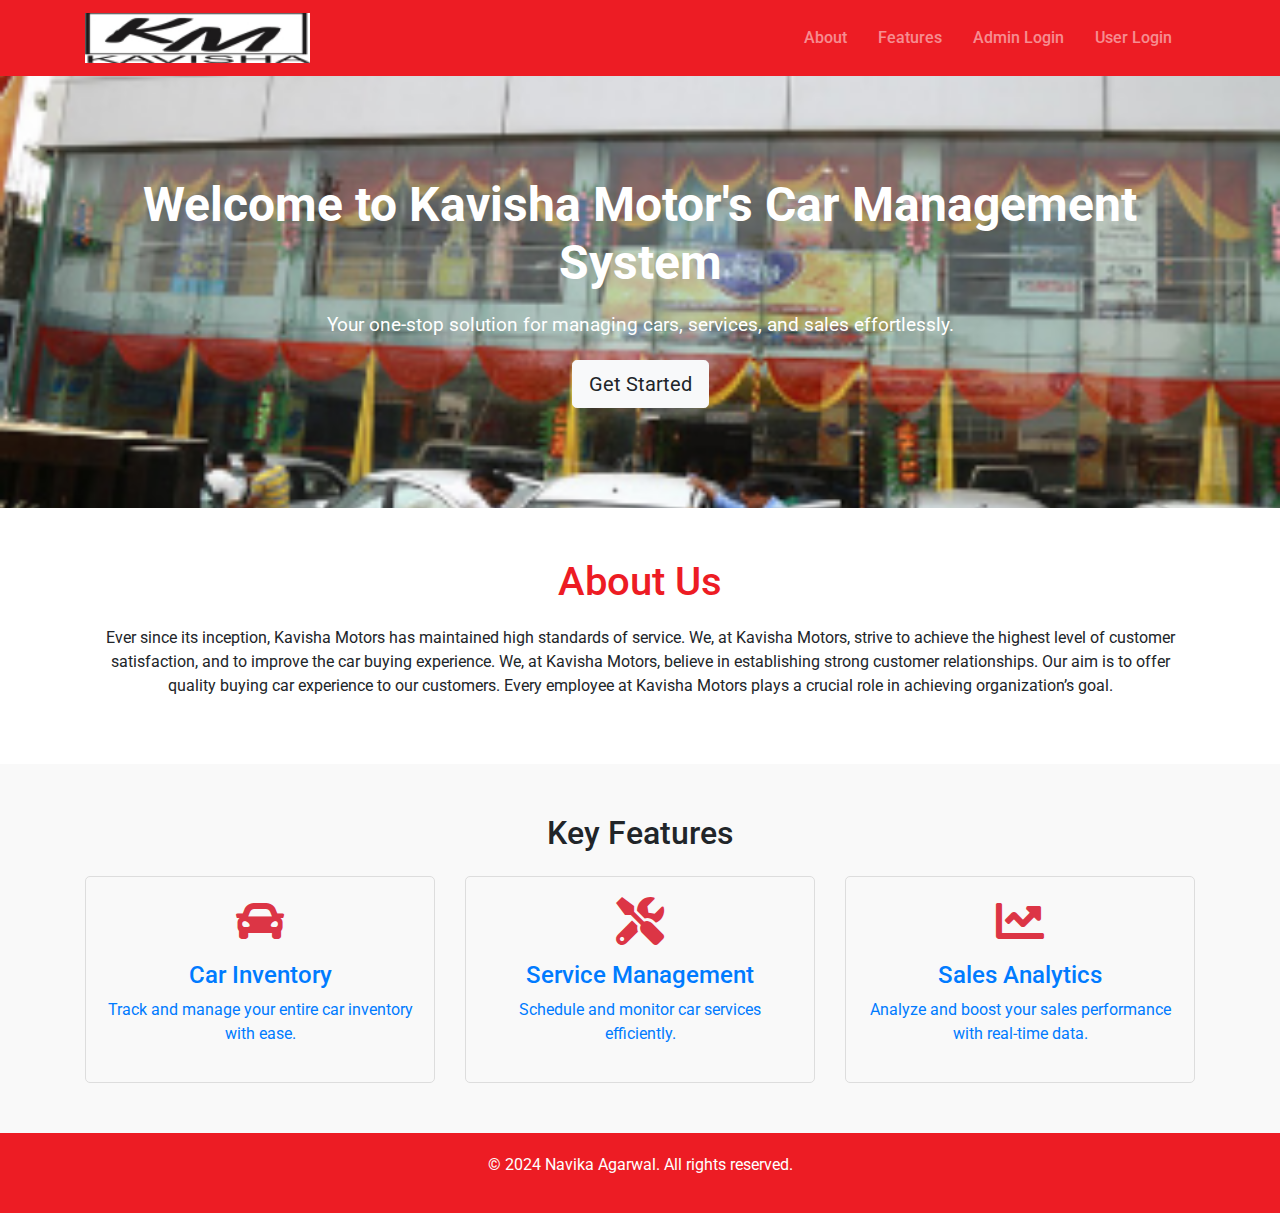
<file: index.html>
<!DOCTYPE html>
<html lang="en">
<head>
    <meta charset="UTF-8">
    <meta name="viewport" content="width=device-width, initial-scale=1.0">
    <title>Maruti Suzuki Car Management System</title>
    <!-- Fonts -->
    <link href="https://fonts.googleapis.com/css2?family=Roboto:wght@300;400;500;700&display=swap" rel="stylesheet">
    <!-- Bootstrap -->
    <link rel="stylesheet" href="https://stackpath.bootstrapcdn.com/bootstrap/4.5.2/css/bootstrap.min.css">
    <!-- FontAwesome -->
    <link rel="stylesheet" href="https://cdnjs.cloudflare.com/ajax/libs/font-awesome/5.15.4/css/all.min.css">
    <!-- Custom CSS -->
    <style>
        body {
            font-family: 'Roboto', sans-serif;
            margin: 0;
            padding: 0;
            overflow-x: hidden;
        }

        /* Header */
        .navbar {
            background-color: #ed1c24;
        }

        .navbar-brand img {
            height: 50px;
        }

        .nav-link {
            color: #fff;
            margin-right: 15px;
            font-weight: 500;
        }

        .nav-link:hover {
            color: #ffcccb;
        }

        /* Hero Section */
        .hero {
            background: url('img/maruti-hero.jpg') center/cover no-repeat;
            color: white;
            text-align: center;
            padding: 100px 20px;
        }

        .hero h1 {
            font-size: 3rem;
            font-weight: 700;
        }

        .hero p {
            font-size: 1.2rem;
            margin: 20px 0;
        }

        /* About Section */
        .about {
            padding: 50px 20px;
            text-align: center;
        }

        .about h2 {
            color: #ed1c24;
            font-size: 2.5rem;
            margin-bottom: 20px;
        }

        /* Features Section */
        .features {
            padding: 50px 20px;
            background-color: #f9f9f9;
        }

        .features .feature {
            text-align: center;
            padding: 20px;
            border: 1px solid #ddd;
            border-radius: 5px;
            transition: transform 0.3s ease;
        }

        .features .feature:hover {
            transform: translateY(-10px);
        }

        /* Footer */
        footer {
            background-color: #ed1c24;
            color: white;
            padding: 20px 0;
            text-align: center;
        }

        footer a {
            color: white;
            margin: 0 10px;
        }

        footer a:hover {
            color: #ffcccb;
        }
    </style>
</head>
<body>
    <!-- Navbar -->
    <nav class="navbar navbar-expand-lg navbar-dark">
        <div class="container">
            <a class="navbar-brand" href="#"><img src="Kavisha Logo.jpg" alt=""></a>
            <button class="navbar-toggler" type="button" data-toggle="collapse" data-target="#navbarNav" aria-controls="navbarNav" aria-expanded="false" aria-label="Toggle navigation">
                <span class="navbar-toggler-icon"></span>
            </button>
            <div class="collapse navbar-collapse" id="navbarNav">
                <ul class="navbar-nav ml-auto">
                    <li class="nav-item"><a class="nav-link" href="#about">About</a></li>
                    <li class="nav-item"><a class="nav-link" href="#features">Features</a></li>
                    <li class="nav-item"><a class="nav-link" href="Admin Login/index.html">Admin Login</a></li>
                    <li class="nav-item"><a class="nav-link" href="User Login/index.html">User Login</a></li>
                </ul>
            </div>
        </div>
    </nav>

   <!-- Hero Section -->
<section class="hero" style="background-image: url('1.png'); background-size: cover; background-position: center; padding: 100px 0; color: white;">
    <div class="container">
        <h1>Welcome to Kavisha Motor's Car Management System</h1>
        <p>Your one-stop solution for managing cars, services, and sales effortlessly.</p>
        <a href="signUpForm.html" class="btn btn-light btn-lg">Get Started</a>
    </div>
</section>

    <!-- About Section -->
    <section class="about" id="about">
        <div class="container">
            <h2>About Us</h2>
            <p>Ever since its inception, Kavisha Motors has maintained high standards of service. We, at Kavisha Motors, strive to achieve the highest level of customer satisfaction, and to improve the car buying experience. We, at Kavisha Motors, believe in establishing strong customer relationships. Our aim is to offer quality buying car experience to our customers. Every employee at Kavisha Motors plays a crucial role in achieving organization’s goal.</p>
        </div>
    </section>

    <!-- Features Section -->
    <section class="features" id="features">
        <div class="container">
            <h2 class="text-center">Key Features</h2>
            <div class="row mt-4">
                <div class="col-md-4">
                    <a href="car inventory.html">
    <div class="feature">
        <i class="fas fa-car fa-3x mb-3 text-danger"></i>
        <h4>Car Inventory</h4>
        <p>Track and manage your entire car inventory with ease.</p>
    </div>
</a>
                </div>
             <div class="col-md-4">
    <a href="Service Management/index.html">
        <div class="feature">
            <i class="fas fa-tools fa-3x mb-3 text-danger"></i>
            <h4>Service Management</h4>
            <p>Schedule and monitor car services efficiently.</p>
        </div>
    </a>
</div>
                <div class="col-md-4">
<a href="Sales.html">
                    <div class="feature">
                        <i class="fas fa-chart-line fa-3x mb-3 text-danger"></i>
                        <h4>Sales Analytics</h4>
                        <p>Analyze and boost your sales performance with real-time data.</p>
                    </div>
                </div>
            </div>
        </div>
    </section>

    <!-- Footer -->
    <footer>
        <p>&copy; 2024 Navika Agarwal. All rights reserved.</p>
    </footer>

    <!-- Bootstrap JS and jQuery -->
    <script src="https://code.jquery.com/jquery-3.5.1.slim.min.js"></script>
    <script src="https://cdn.jsdelivr.net/npm/@popperjs/core@2.4.4/dist/umd/popper.min.js"></script>
    <script src="https://stackpath.bootstrapcdn.com/bootstrap/4.5.2/js/bootstrap.min.js"></script>
</body>
</html>
</file>
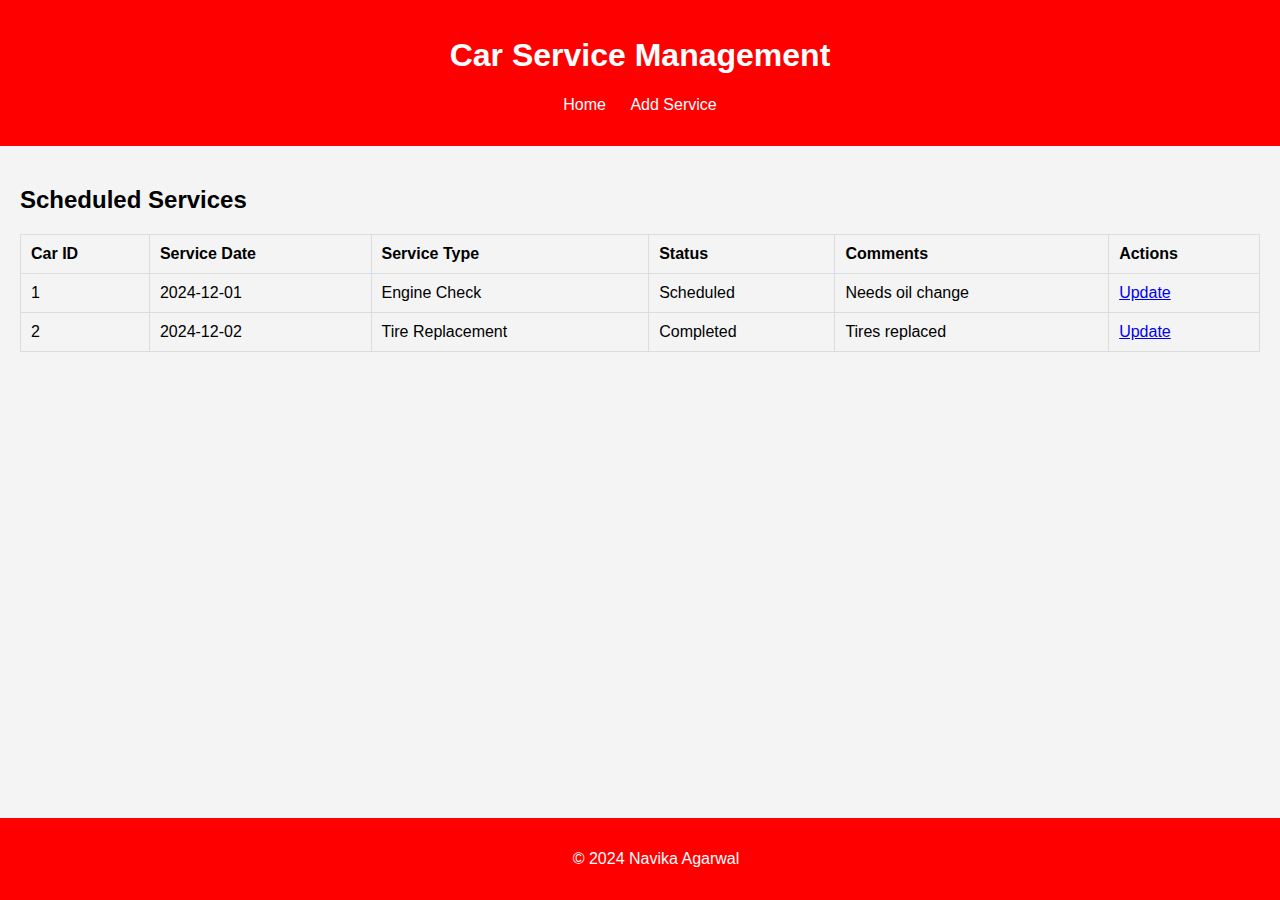
<file: Service Management/index.html>
<!DOCTYPE html>
<html lang="en">
<head>
    <meta charset="UTF-8">
    <meta name="viewport" content="width=device-width, initial-scale=1.0">
    <title>Service Management</title>
    <link rel="stylesheet" href="styles.css">
</head>
<body>
    <header>
        <h1>Car Service Management</h1>
        <nav>
            <ul>
                <li><a href="index.html">Home</a></li>
                <li><a href="add_service.html">Add Service</a></li>
            </ul>
        </nav>
    </header>

    <section>
        <h2>Scheduled Services</h2>
        <table>
            <thead>
                <tr>
                    <th>Car ID</th>
                    <th>Service Date</th>
                    <th>Service Type</th>
                    <th>Status</th>
                    <th>Comments</th>
                    <th>Actions</th>
                </tr>
            </thead>
            <tbody>
                <tr>
                    <td>1</td>
                    <td>2024-12-01</td>
                    <td>Engine Check</td>
                    <td>Scheduled</td>
                    <td>Needs oil change</td>
                    <td><a href="update_service.html?service_id=1">Update</a></td>
                </tr>
                <tr>
                    <td>2</td>
                    <td>2024-12-02</td>
                    <td>Tire Replacement</td>
                    <td>Completed</td>
                    <td>Tires replaced</td>
                    <td><a href="update_service.html?service_id=2">Update</a></td>
                </tr>
            </tbody>
        </table>
    </section>

    <footer>
        <p>&copy; 2024 Navika Agarwal</p>
    </footer>
</body>
</html>
</file>
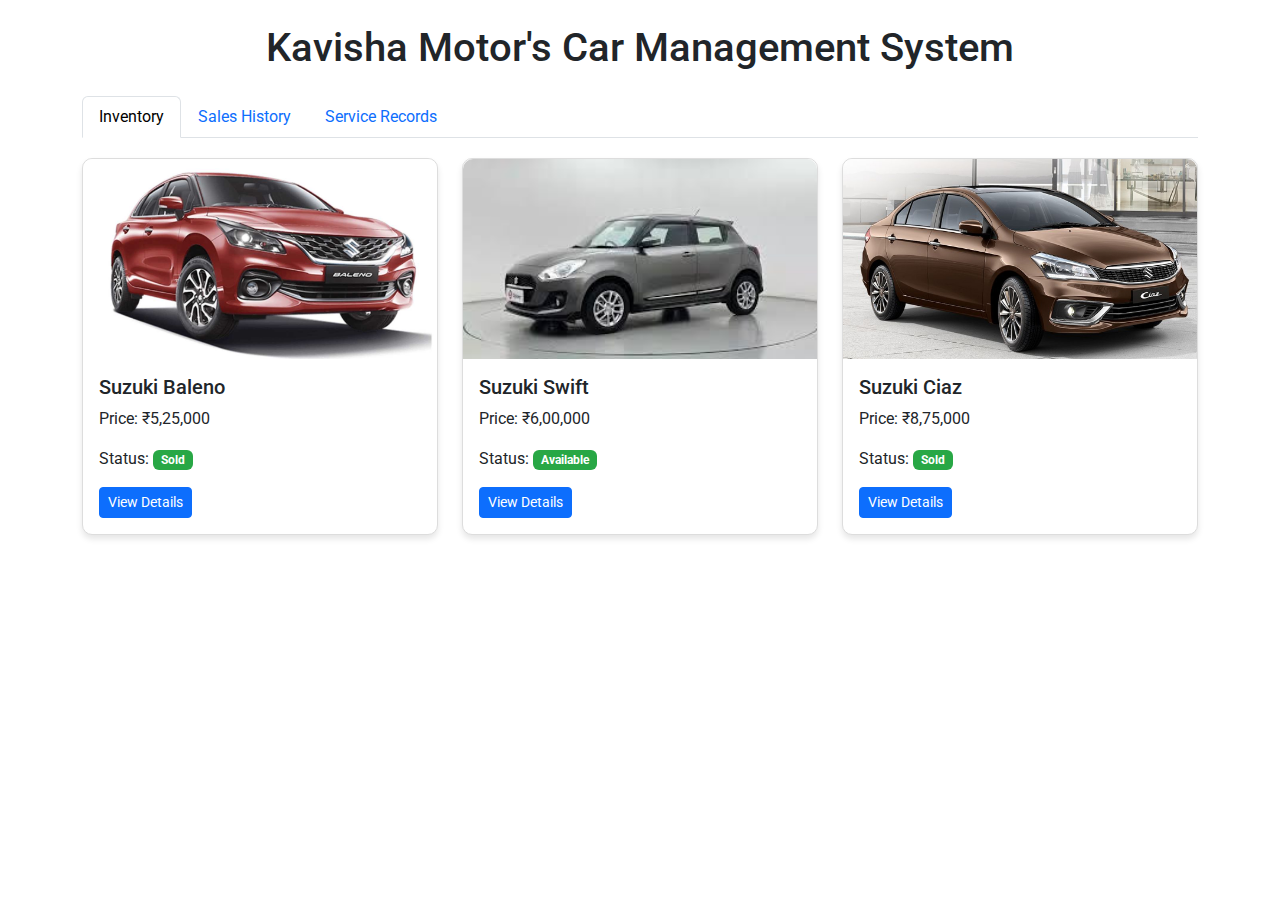
<file: car inventory.html>
<!DOCTYPE html>
<html lang="en">
<head>
    <meta charset="UTF-8">
    <meta name="viewport" content="width=device-width, initial-scale=1.0">
    <title>Maruti Suzuki - Advanced Car Inventory</title>

    <!-- Bootstrap CSS -->
    <link rel="stylesheet" href="https://cdnjs.cloudflare.com/ajax/libs/bootstrap/5.1.3/css/bootstrap.min.css">
    <!-- Custom Fonts -->
    <link href="https://fonts.googleapis.com/css2?family=Roboto:wght@300;400;700&display=swap" rel="stylesheet">
    <style>
        body {
            font-family: 'Roboto', sans-serif;
        }
        .nav-tabs {
            margin-top: 20px;
        }
        .card {
            margin-bottom: 20px;
            border: 1px solid #ddd;
            border-radius: 10px;
            box-shadow: 0 4px 6px rgba(0, 0, 0, 0.1);
        }
        .card-img-top {
            height: 200px;
            object-fit: cover;
            border-top-left-radius: 10px;
            border-top-right-radius: 10px;
        }
        .tab-content {
            margin-top: 20px;
        }
        .badge-sale {
            background-color: #28a745;
        }
        .badge-service {
            background-color: #ffc107;
        }
    </style>
</head>
<body>
    <div class="container">
        <h1 class="text-center my-4">Kavisha Motor's Car Management System</h1>

        <!-- Navigation Tabs -->
        <ul class="nav nav-tabs" id="carTab" role="tablist">
            <li class="nav-item" role="presentation">
                <button class="nav-link active" id="inventory-tab" data-bs-toggle="tab" data-bs-target="#inventory" type="button" role="tab">Inventory</button>
            </li>
            <li class="nav-item" role="presentation">
                <button class="nav-link" id="sales-tab" data-bs-toggle="tab" data-bs-target="#sales" type="button" role="tab">Sales History</button>
            </li>
            <li class="nav-item" role="presentation">
                <button class="nav-link" id="services-tab" data-bs-toggle="tab" data-bs-target="#services" type="button" role="tab">Service Records</button>
            </li>
        </ul>

        <!-- Tab Content -->
        <div class="tab-content" id="carTabContent">
            <!-- Inventory Tab -->
            <div class="tab-pane fade show active" id="inventory" role="tabpanel" aria-labelledby="inventory-tab">
                <div class="row">
                    <!-- Example Car Card -->
                    <div class="col-md-4">
                        <div class="card">
                            <img src="baleno.jpg" class="card-img-top" alt="Car Image">
                            <div class="card-body">
                                <h5 class="card-title">Suzuki Baleno</h5>
                                <p class="card-text">Price: ₹5,25,000</p>
                                <p class="card-text">Status: <span class="badge badge-sale">Sold</span></p>
                                <button class="btn btn-primary btn-sm">View Details</button>
                            </div>
                        </div>
                    </div>
                    <div class="col-md-4">
                        <div class="card">
                            <img src="swift.jpg" class="card-img-top" alt="Car Image">
                            <div class="card-body">
                                <h5 class="card-title">Suzuki Swift</h5>
                                <p class="card-text">Price: ₹6,00,000</p>
                                <p class="card-text">Status: <span class="badge badge-sale">Available</span></p>
                                <button class="btn btn-primary btn-sm">View Details</button>
                            </div>
                        </div>
                    </div>
                    <div class="col-md-4">
                        <div class="card">
                            <img src="ciaz.jpg" class="card-img-top" alt="Car Image">
                            <div class="card-body">
                                <h5 class="card-title">Suzuki Ciaz</h5>
                                <p class="card-text">Price: ₹8,75,000</p>
                                <p class="card-text">Status: <span class="badge badge-sale">Sold</span></p>
                                <button class="btn btn-primary btn-sm">View Details</button>
                            </div>
                        </div>
                    </div>
                </div>
            </div>

            <!-- Sales History Tab -->
            <div class="tab-pane fade" id="sales" role="tabpanel" aria-labelledby="sales-tab">
                <table class="table table-striped">
                    <thead>
                        <tr>
                            <th>Sale ID</th>
                            <th>Car ID</th>
                            <th>Sale Date</th>
                            <th>Customer Name</th>
                            <th>Sale Amount (₹)</th>
                        </tr>
                    </thead>
                    <tbody>
                        <!-- Example Sale Data -->
                        <tr>
                            <td>1</td>
                            <td>1</td>
                            <td>2024-01-15</td>
                            <td>Amit Sharma</td>
                            <td>₹3,25,000</td>
                        </tr>
                        <tr>
                            <td>2</td>
                            <td>2</td>
                            <td>2024-03-22</td>
                            <td>Priya Verma</td>
                            <td>₹6,00,000</td>
                        </tr>
                        <tr>
                            <td>3</td>
                            <td>3</td>
                            <td>2024-05-10</td>
                            <td>Rahul Singh</td>
                            <td>₹8,75,000</td>
                        </tr>
                    </tbody>
                </table>
            </div>

            <!-- Service Records Tab -->
            <div class="tab-pane fade" id="services" role="tabpanel" aria-labelledby="services-tab">
                <table class="table table-striped">
                    <thead>
                        <tr>
                            <th>Service ID</th>
                            <th>Customer Name</th>
                            <th>Service Date</th>
                            <th>Service Type</th>
                            <th>Duration (Minutes)</th>
                        </tr>
                    </thead>
                    <tbody>
                        <!-- Example Service Data -->
                        <tr>
                            <td>1</td>
                            <td>Amit Sharma</td>
                            <td>2024-06-10</td>
                            <td>Maintenance</td>
                            <td>60</td>
                        </tr>
                        <tr>
                            <td>2</td>
                            <td>Priya Verma</td>
                            <td>2024-07-15</td>
                            <td>Repair</td>
                            <td>120</td>
                        </tr>
                        <tr>
                            <td>3</td>
                            <td>Rahul Singh</td>
                            <td>2024-08-05</td>
                            <td>Cleaning</td>
                            <td>45</td>
                        </tr>
                    </tbody>
                </table>
            </div>
        </div>
    </div>

    <!-- Bootstrap JS -->
    <script src="https://cdnjs.cloudflare.com/ajax/libs/bootstrap/5.1.3/js/bootstrap.bundle.min.js"></script>
</body>
</html>
</file>
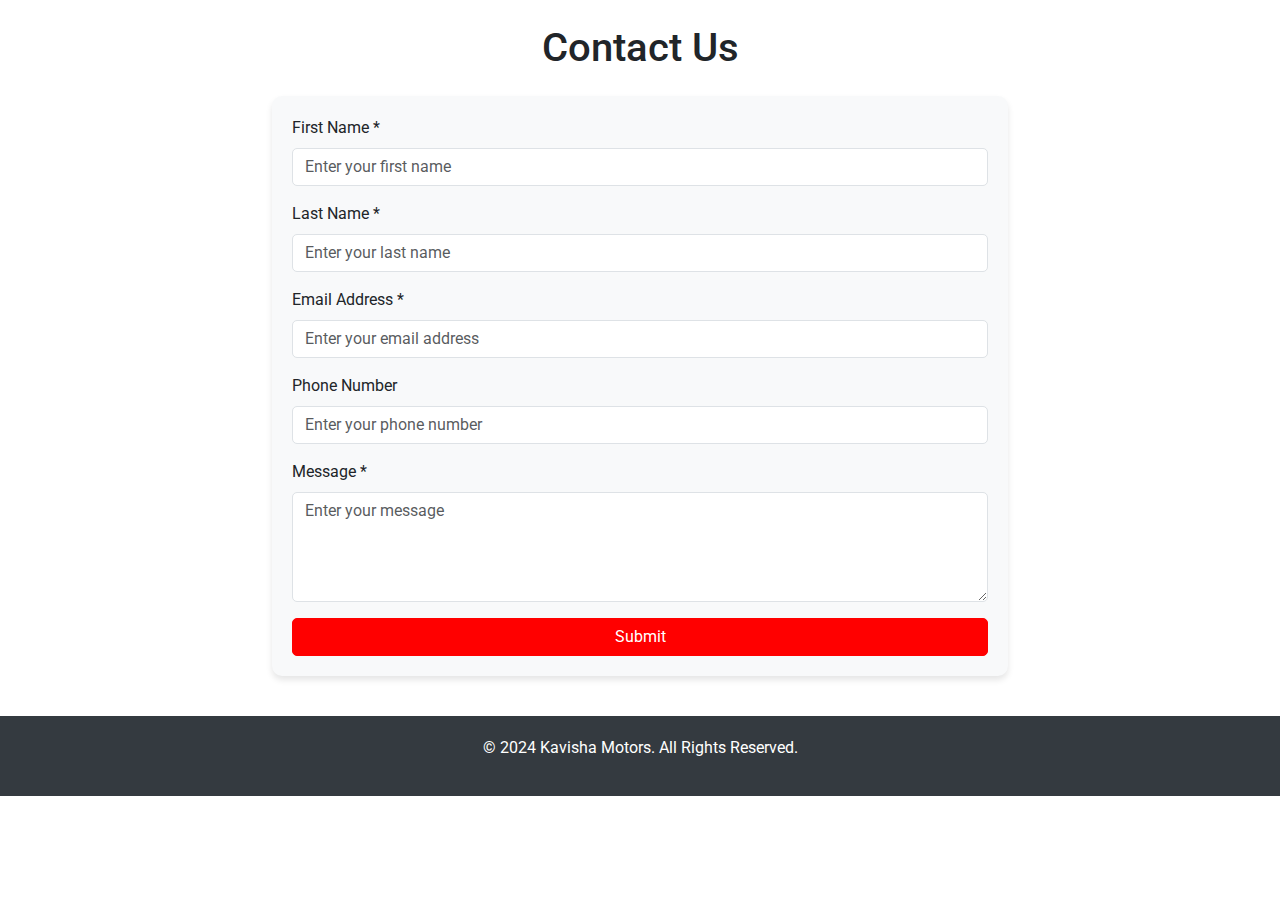
<file: Contact Us/contact_us.html>
<!DOCTYPE html>
<html lang="en">
<head>
    <meta charset="UTF-8">
    <meta name="viewport" content="width=device-width, initial-scale=1.0">
    <title>Contact Us - Kavisha Motors</title>

    <!-- Bootstrap CSS -->
    <link rel="stylesheet" href="https://cdnjs.cloudflare.com/ajax/libs/bootstrap/5.1.3/css/bootstrap.min.css">
    <!-- Custom Fonts -->
    <link href="https://fonts.googleapis.com/css2?family=Roboto:wght@300;400;700&display=swap" rel="stylesheet">
    <style>
        body {
            font-family: 'Roboto', sans-serif;
        }
        .contact-form {
            background-color: #f8f9fa;
            border-radius: 10px;
            padding: 20px;
            box-shadow: 0 4px 6px rgba(0, 0, 0, 0.1);
        }
        .form-control {
            border-radius: 5px;
        }
        .btn-primary {
            background-color: red;
            border-color: red;
            border-radius: 5px;
        }
        .btn-primary:hover {
            background-color: darkred;
            border-color: darkred;
        }
        footer {
            margin-top: 40px;
            background-color: #343a40;
            color: #fff;
            padding: 20px 0;
        }
        footer a {
            color: #ffc107;
            text-decoration: none;
        }
    </style>
</head>
<body>
    <div class="container">
        <h1 class="text-center my-4">Contact Us</h1>

        <div class="row justify-content-center">
            <div class="col-md-8">
                <form class="contact-form" action="../index.html" method="POST">
                    <div class="mb-3">
                        <label for="first-name" class="form-label">First Name *</label>
                        <input type="text" class="form-control" id="first-name" name="first-name" placeholder="Enter your first name" required>
                    </div>
                    <div class="mb-3">
                        <label for="last-name" class="form-label">Last Name *</label>
                        <input type="text" class="form-control" id="last-name" name="last-name" placeholder="Enter your last name" required>
                    </div>
                    <div class="mb-3">
                        <label for="email" class="form-label">Email Address *</label>
                        <input type="email" class="form-control" id="email" name="email" placeholder="Enter your email address" required>
                    </div>
                    <div class="mb-3">
                        <label for="phone" class="form-label">Phone Number</label>
                        <input type="tel" class="form-control" id="phone" name="phone" placeholder="Enter your phone number">
                    </div>
                    <div class="mb-3">
                        <label for="message" class="form-label">Message *</label>
                        <textarea class="form-control" id="message" name="message" rows="4" placeholder="Enter your message" required></textarea>
                    </div>
                    <button type="submit" class="btn btn-primary w-100">Submit</button>
                </form>
            </div>
        </div>
    </div>

    <footer class="text-center">
        <div class="container">
            <p>&copy; 2024 Kavisha Motors. All Rights Reserved.</p>
        </div>
    </footer>

    <!-- Bootstrap JS -->
    <script src="https://cdnjs.cloudflare.com/ajax/libs/bootstrap/5.1.3/js/bootstrap.bundle.min.js"></script>
</body>
</html>
</file>
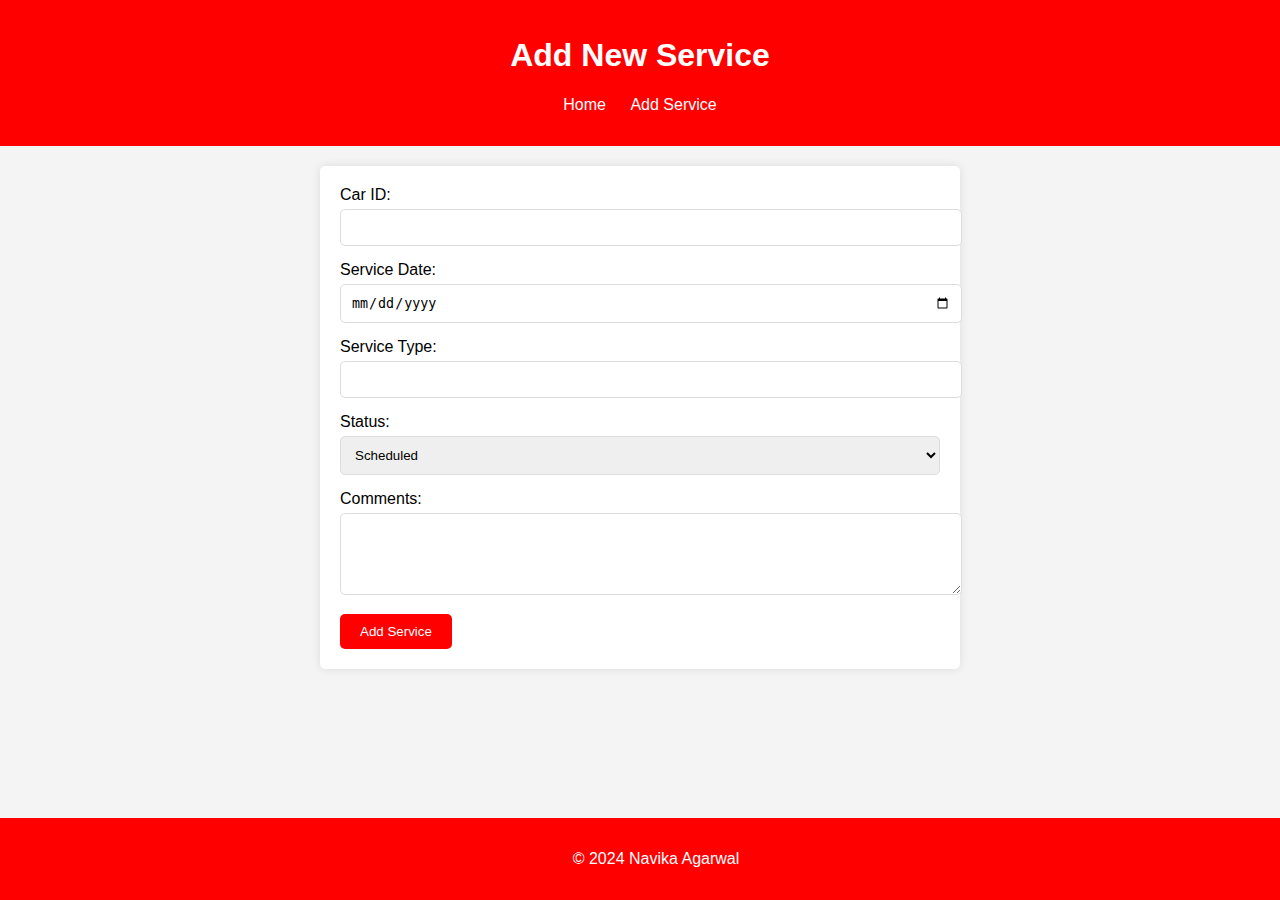
<file: Service Management/add_service.html>
<!DOCTYPE html>
<html lang="en">
<head>
    <meta charset="UTF-8">
    <meta name="viewport" content="width=device-width, initial-scale=1.0">
    <title>Add Service</title>
    <link rel="stylesheet" href="styles.css">
</head>
<body>
    <header>
        <h1>Add New Service</h1>
        <nav>
            <ul>
                <li><a href="index.html">Home</a></li>
                <li><a href="add_service.html">Add Service</a></li>
            </ul>
        </nav>
    </header>

    <section>
        <form action="/submit_service" method="POST">
            <label for="car_id">Car ID:</label>
            <input type="text" id="car_id" name="car_id" required>

            <label for="service_date">Service Date:</label>
            <!-- Date Picker starts from July 2024 -->
            <input type="date" id="service_date" name="service_date" min="2024-07-01" required>

            <label for="service_type">Service Type:</label>
            <input type="text" id="service_type" name="service_type" required>

            <label for="status">Status:</label>
            <select id="status" name="status">
                <option value="Scheduled">Scheduled</option>
                <option value="In Progress">In Progress</option>
                <option value="Completed">Completed</option>
            </select>

            <label for="comments">Comments:</label>
            <textarea id="comments" name="comments" rows="4" cols="50"></textarea>

            <button type="submit">Add Service</button>
        </form>
    </section>

    <footer>
        <p>&copy; 2024 Navika Agarwal</p>
    </footer>
</body>
</html>
</file>
<file: Service Management/styles.css>
body {
    font-family: Arial, sans-serif;
    margin: 0;
    padding: 0;
    background-color: #f4f4f4;
}

header {
    background-color: #FF0000; /* Changed to red */
    color: white;
    padding: 1em;
    text-align: center;
}

nav ul {
    list-style-type: none;
    padding: 0;
}

nav ul li {
    display: inline;
    margin: 0 10px;
}

nav ul li a {
    color: white;
    text-decoration: none;
}

section {
    padding: 20px;
}

table {
    width: 100%;
    border-collapse: collapse;
    margin-top: 20px;
}

table, th, td {
    border: 1px solid #ddd;
}

th, td {
    padding: 10px;
    text-align: left;
}

form {
    max-width: 600px;
    margin: auto;
    background-color: white;
    padding: 20px;
    border-radius: 5px;
    box-shadow: 0 0 10px rgba(0, 0, 0, 0.1);
}

form label {
    display: block;
    margin-bottom: 5px;
}

form input, form textarea, form select {
    width: 100%;
    padding: 10px;
    margin-bottom: 15px;
    border: 1px solid #ddd;
    border-radius: 5px;
}

form button {
    background-color: #FF0000; /* Changed to red */
    color: white;
    padding: 10px 20px;
    border: none;
    border-radius: 5px;
    cursor: pointer;
}

form button:hover {
    background-color: #cc0000;
}

footer {
    background-color: #FF0000; /* Changed to red */
    color: white;
    text-align: center;
    padding: 1em;
    position: fixed;
    bottom: 0;
    width: 100%;
}
</file>
